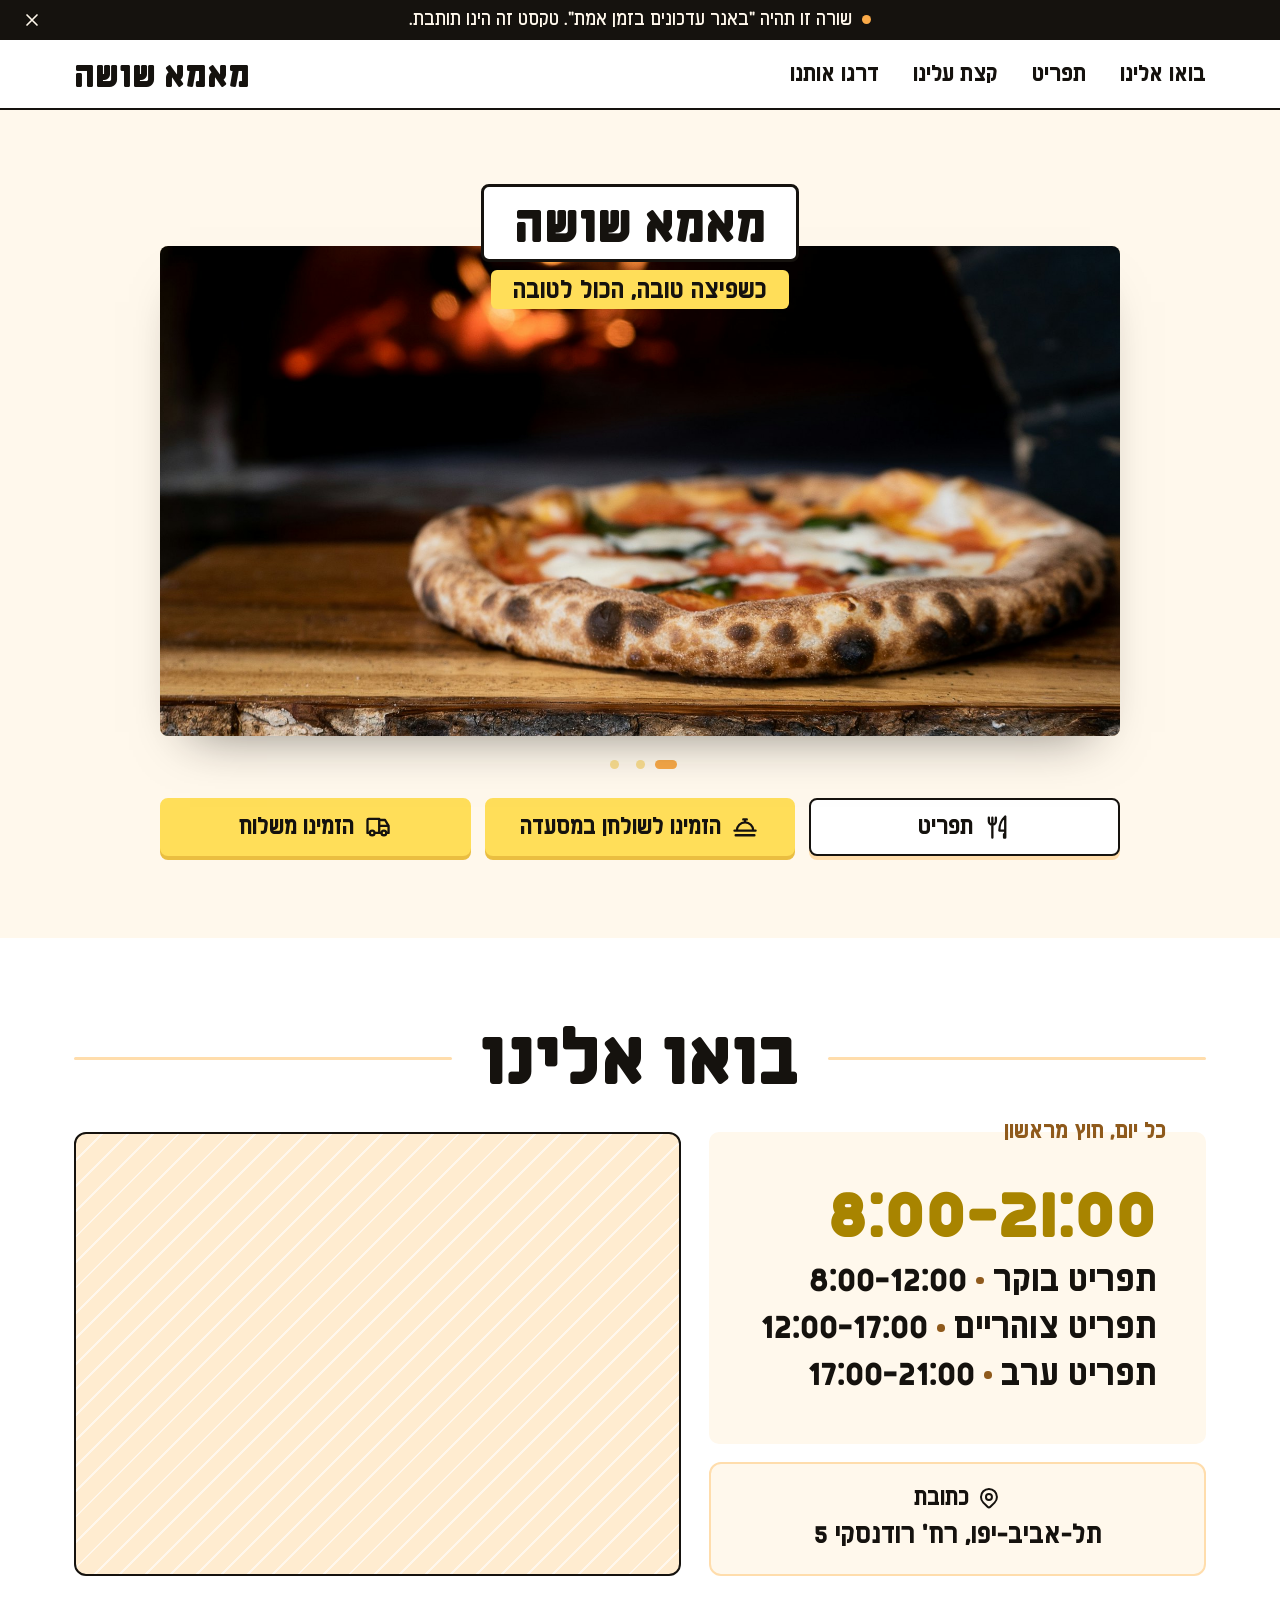
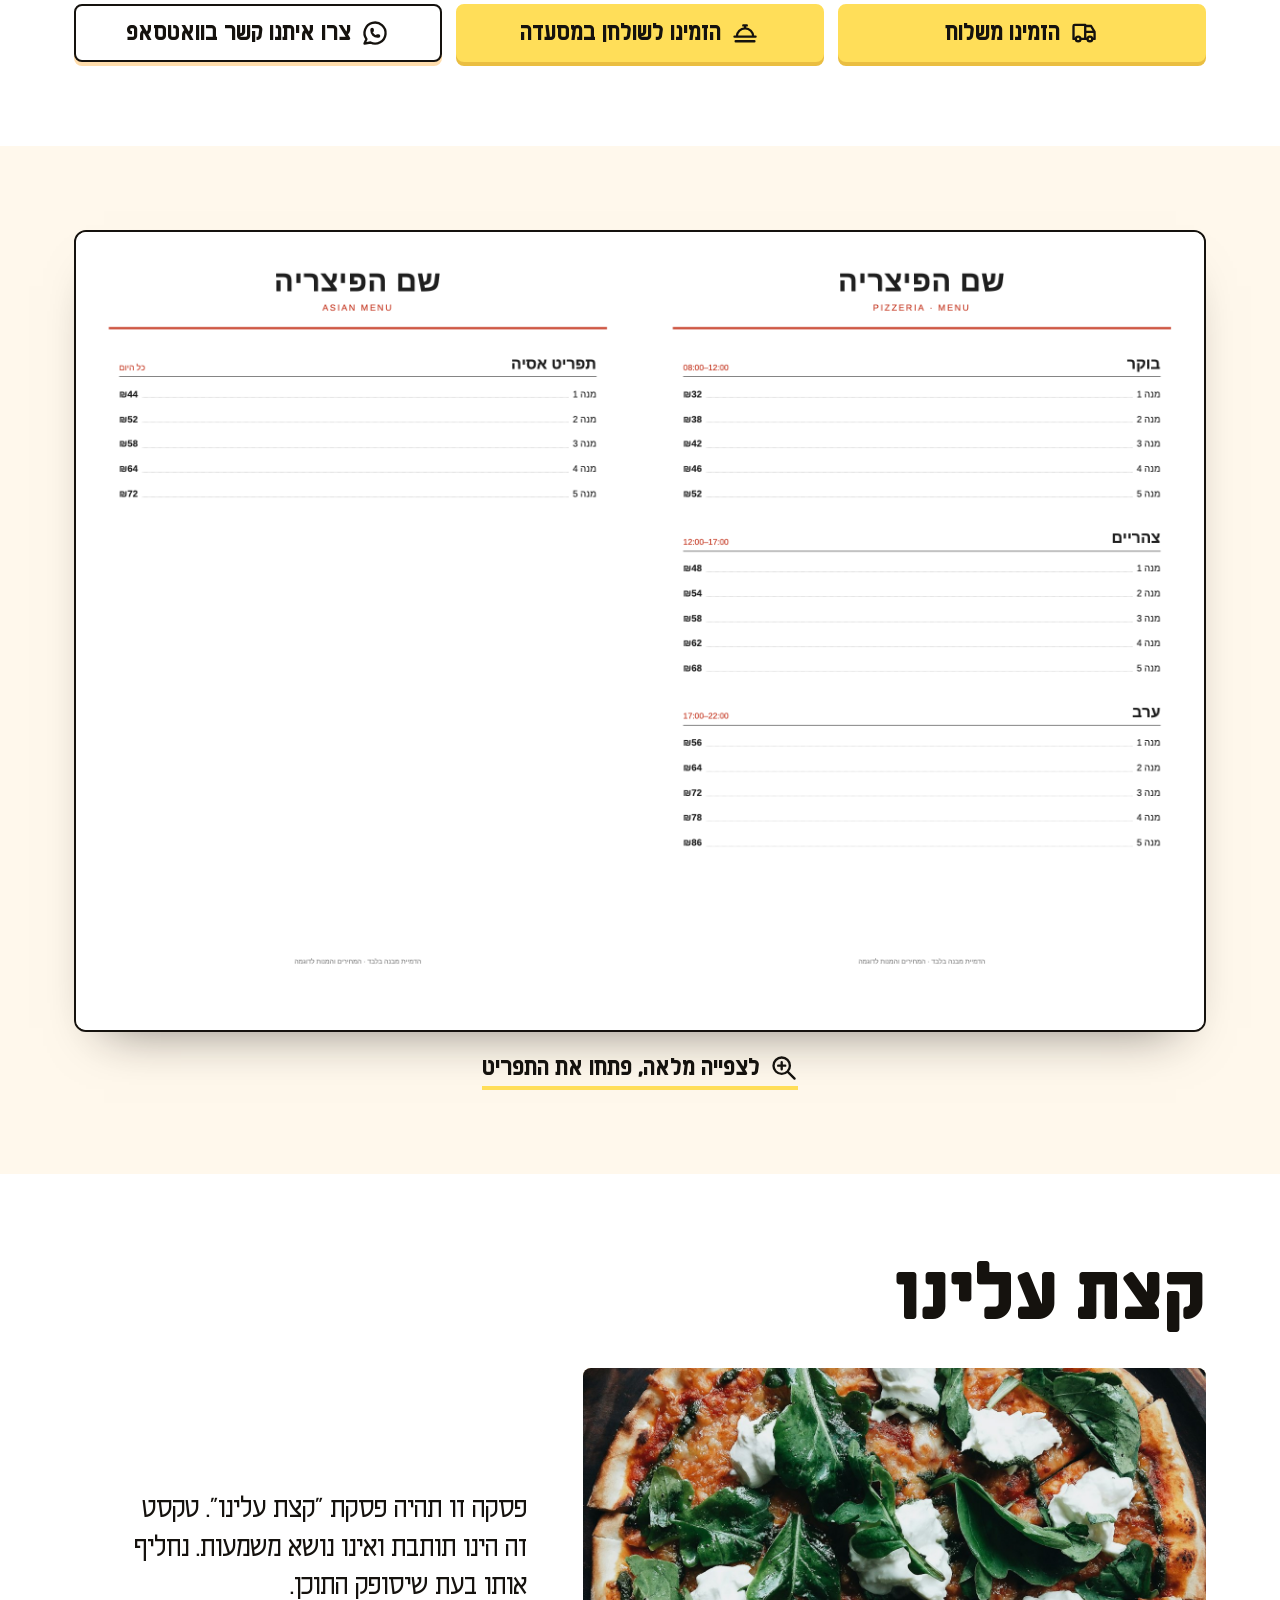
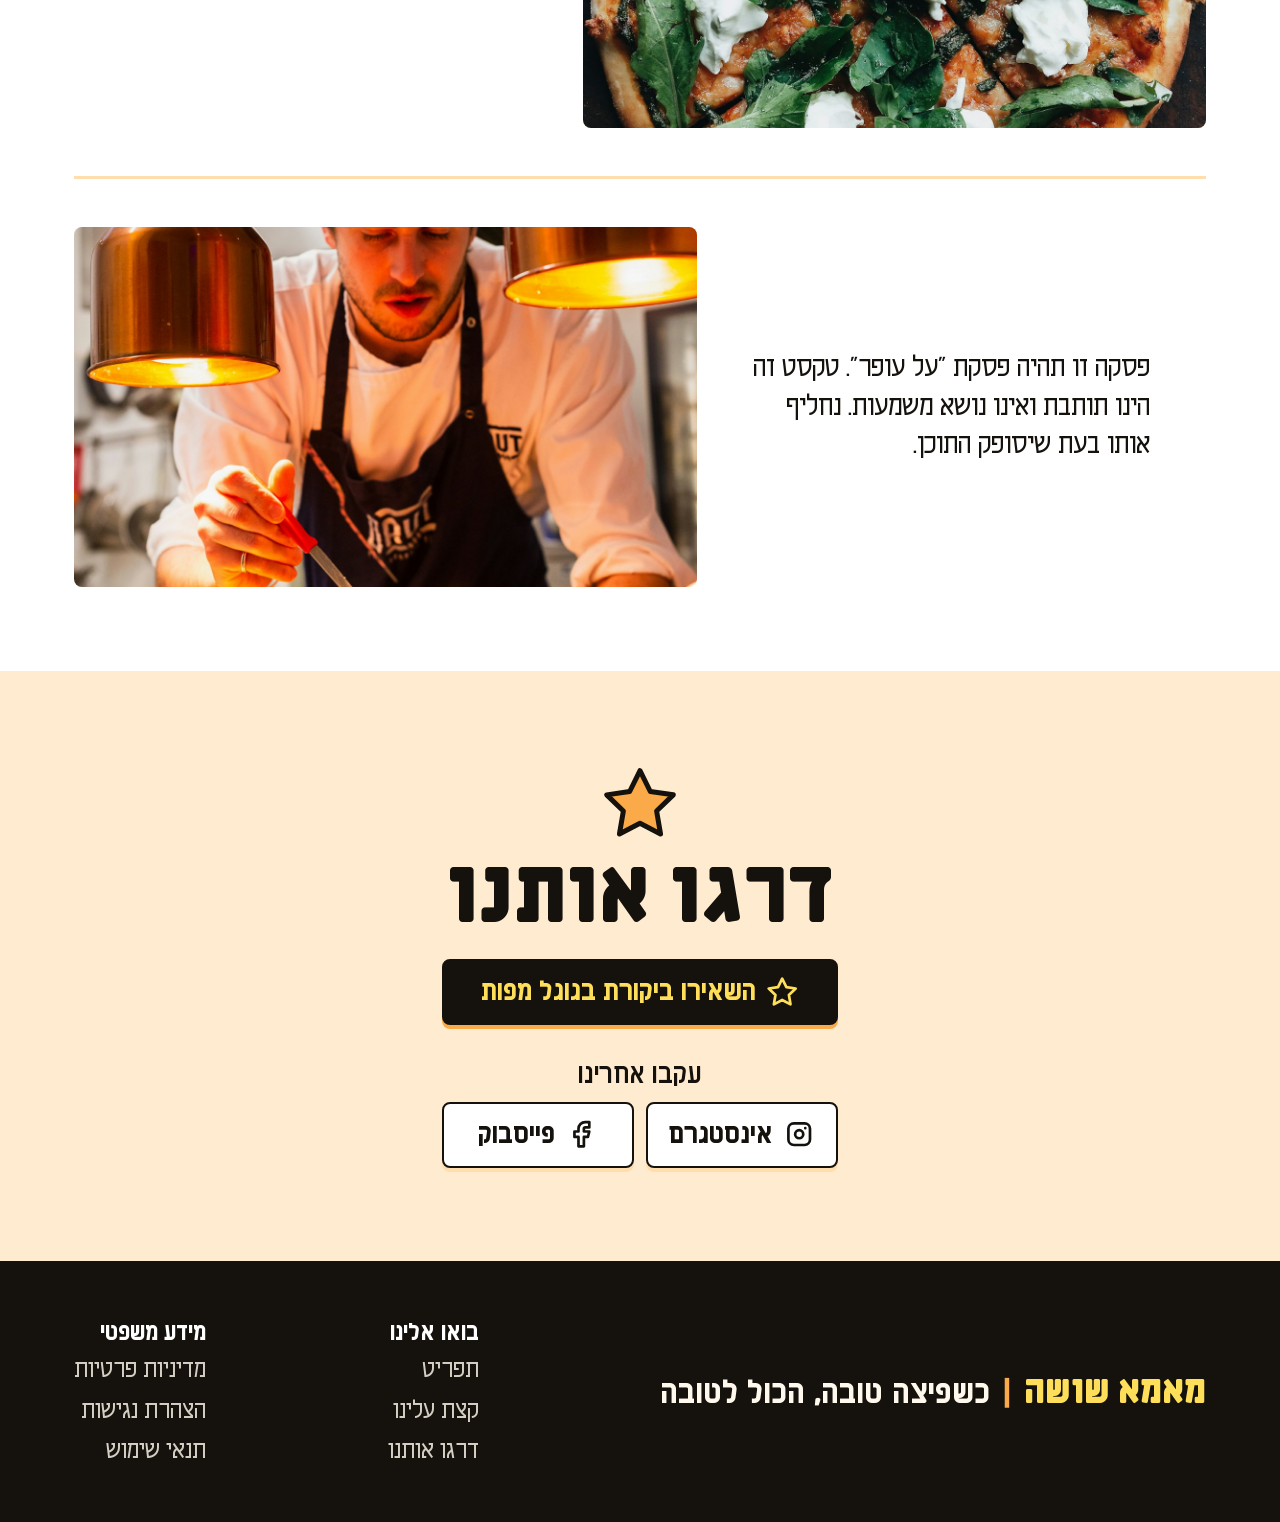
<file: мама шуша/index.html>
<!DOCTYPE html>
<html lang="he" dir="rtl" class="no-js">
<head>
  <meta charset="UTF-8">
  <meta name="viewport" content="width=device-width, initial-scale=1">
  <title>מאמא שושה | כשפיצה טובה, הכול לטובה</title>
  <meta name="description" content="מאמא שושה - כשפיצה טובה, הכול לטובה. תפריט, שעות פתיחה, כתובת, משלוחים והזמנת שולחן.">
  <meta name="theme-color" content="#FFDE59">
  <link rel="icon" type="image/svg+xml" href="favicon.svg">
  <link rel="preload" href="fonts/erez/FUP-Erez-ExtraBold.woff2" as="font" type="font/woff2" crossorigin>
  <link rel="preload" href="fonts/shikma/FUP-Shikma-Bold.woff2" as="font" type="font/woff2" crossorigin>
  <link rel="preload" href="fonts/caesarea/FUP-Caesarea-Regular.woff2" as="font" type="font/woff2" crossorigin>
  <link rel="stylesheet" href="css/styles.css">
  <script>document.documentElement.classList.remove('no-js');</script>
</head>
<body>
  <a class="skip-link" href="#main">דילוג לתוכן הראשי</a>

  <!-- Icon sprite (stroke icons, 24x24) -->
  <svg class="sprite" aria-hidden="true" focusable="false">
    <symbol id="i-menu" viewBox="0 0 24 24"><path d="M4 6h16M4 12h16M4 18h16"/></symbol>
    <symbol id="i-close" viewBox="0 0 24 24"><path d="M18 6 6 18M6 6l12 12"/></symbol>
    <symbol id="i-chevron" viewBox="0 0 24 24"><path d="m6 9 6 6 6-6"/></symbol>
    <symbol id="i-cutlery" viewBox="0 0 24 24"><path d="M19 3v12h-5c-.023-3.681.184-7.406 5-12zm0 12v6h-1v-3M8 4v17M5 4v3a3 3 0 1 0 6 0V4"/></symbol>
    <symbol id="i-truck" viewBox="0 0 24 24"><path d="M5 17a2 2 0 1 0 4 0 2 2 0 1 0-4 0M15 17a2 2 0 1 0 4 0 2 2 0 1 0-4 0M5 17H3V6a1 1 0 0 1 1-1h9v12m-4 0h6m4 0h2v-6h-8m0-5h5l3 5"/></symbol>
    <symbol id="i-star" viewBox="0 0 24 24"><path d="m12 17.75-6.172 3.245 1.179-6.873-5-4.867 6.9-1L12 2l3.086 6.253 6.9 1-5 4.867 1.179 6.873z"/></symbol>
    <symbol id="i-cloche" viewBox="0 0 24 24"><path d="M3 15h18M5 15a7 7 0 0 1 14 0M12 8V5.5M10.5 5.5h3M4 19h16"/></symbol>
    <symbol id="i-whatsapp" viewBox="0 0 24 24"><path d="m3 21 1.65-3.8a9 9 0 1 1 3.4 2.9L3 21M9 10a.5.5 0 0 0 1 0V9a.5.5 0 0 0-1 0v1a5 5 0 0 0 5 5h1a.5.5 0 0 0 0-1h-1a.5.5 0 0 0 0 1"/></symbol>
    <symbol id="i-instagram" viewBox="0 0 24 24"><path d="M4 8a4 4 0 0 1 4-4h8a4 4 0 0 1 4 4v8a4 4 0 0 1-4 4H8a4 4 0 0 1-4-4zM9 12a3 3 0 1 0 6 0 3 3 0 0 0-6 0M16.5 7.5v.01"/></symbol>
    <symbol id="i-facebook" viewBox="0 0 24 24"><path d="M7 10v4h3v7h4v-7h3l1-4h-4V8a1 1 0 0 1 1-1h3V3h-3a5 5 0 0 0-5 5v2z"/></symbol>
    <symbol id="i-pin" viewBox="0 0 24 24"><path d="M9 11a3 3 0 1 0 6 0 3 3 0 0 0-6 0M17.657 16.657 13.414 20.9a2 2 0 0 1-2.827 0l-4.244-4.243a8 8 0 1 1 11.314 0"/></symbol>
    <symbol id="i-clock" viewBox="0 0 24 24"><path d="M3 12a9 9 0 1 0 18 0 9 9 0 0 0-18 0M12 7v5l3 3"/></symbol>
    <symbol id="i-zoom" viewBox="0 0 24 24"><path d="M3 10a7 7 0 1 0 14 0 7 7 0 1 0-14 0M7 10h6M10 7v6M21 21l-6-6"/></symbol>
    <symbol id="i-zoom-out" viewBox="0 0 24 24"><path d="M3 10a7 7 0 1 0 14 0 7 7 0 1 0-14 0M7 10h6M21 21l-6-6"/></symbol>
  </svg>

  <!-- ===== Updates banner ===== -->
  <!-- PLACEHOLDER COPY: replace the banner text with the real update -->
  <div class="banner" id="update-banner" role="region" aria-label="עדכונים">
    <p class="banner-text"><span class="banner-pulse" aria-hidden="true"></span><span data-placeholder>שורה זו תהיה "באנר עדכונים בזמן אמת". טקסט זה הינו תותבת.</span></p>
    <button class="banner-close" type="button" aria-label="סגירת הבאנר" data-banner-close>
      <svg class="icon" aria-hidden="true"><use href="#i-close"/></svg>
    </button>
  </div>

  <!-- ===== Header ===== -->
  <header class="site-header" id="site-header">
    <div class="header-inner">
      <button class="burger" type="button" aria-expanded="false" aria-controls="main-nav" aria-label="פתיחת תפריט הניווט" data-burger>
        <svg class="icon icon-open" aria-hidden="true"><use href="#i-menu"/></svg>
        <svg class="icon icon-shut" aria-hidden="true"><use href="#i-close"/></svg>
      </button>
      <nav class="main-nav" id="main-nav" aria-label="ניווט ראשי">
        <a href="#visit">בואו אלינו</a>
        <a href="#menu">תפריט</a>
        <a href="#about">קצת עלינו</a>
        <a href="#rating">דרגו אותנו</a>
      </nav>
      <span class="header-logo wordmark">מאמא שושה</span>
    </div>
  </header>

  <main id="main">

    <!-- ===== 1 · Welcome ===== -->
    <section id="welcome" class="section hero" aria-labelledby="hero-title">
      <div class="wrap">
        <div class="hero-stage">
          <div class="hero-lockup">
            <h1 class="hero-logo wordmark" id="hero-title">מאמא שושה</h1>
            <p class="hero-slogan">כשפיצה טובה, הכול לטובה</p>
          </div>
          <!-- TEMPORARY STOCK PHOTOS: images/hero-1..3.jpg (1840x940) -->
          <div class="slider hero-slider" data-slider data-autoplay="5500" data-dots="#hero-dots" role="group" aria-roledescription="מצגת תמונות" aria-label="תמונות מהמסעדה">
            <img class="slide is-active" src="images/hero-1.jpg" width="1840" height="940" alt="פיצה נאפית בתנור אבן מול אש גלויה" fetchpriority="high">
            <img class="slide" src="images/hero-2.jpg" width="1840" height="940" alt="פיצה עגולה עם עלי בזיליקום על שולחן כהה" loading="lazy">
            <img class="slide" src="images/hero-3.jpg" width="1840" height="940" alt="משולש פיצה נשלף עם גבינה נמתחת" loading="lazy">
          </div>
        </div>
        <div class="dots" id="hero-dots"></div>
        <div class="hero-actions">
          <a class="btn btn--line" href="#menu">
            <svg class="icon" aria-hidden="true"><use href="#i-cutlery"/></svg><span>תפריט</span>
          </a>
          <a class="btn" href="#visit" data-link="booking">
            <svg class="icon" aria-hidden="true"><use href="#i-cloche"/></svg><span>הזמינו לשולחן במסעדה</span>
          </a>
          <a class="btn" href="#visit" data-link="delivery">
            <svg class="icon" aria-hidden="true"><use href="#i-truck"/></svg><span>הזמינו משלוח</span>
          </a>
        </div>
      </div>
    </section>

    <!-- ===== 2 · Visit ===== -->
    <section id="visit" class="section visit" aria-labelledby="visit-title">
      <div class="wrap">
        <h2 class="section-title section-title--center" id="visit-title"><span>בואו אלינו</span></h2>

        <div class="visit-grid">
          <div class="visit-info">
            <!-- UNCONFIRMED: hours and address come from the concept's "approximate" demo slide -->
            <div class="hours">
              <h3 class="visually-hidden">שעות פתיחה</h3>
              <p class="hours-days">כל יום, חוץ מראשון</p>
              <p class="hours-big"><span dir="ltr">8:00-21:00</span></p>
              <ul class="hours-list">
                <li><span>תפריט בוקר</span><span class="sep" aria-hidden="true"></span><span dir="ltr">8:00-12:00</span></li>
                <li><span>תפריט צוהריים</span><span class="sep" aria-hidden="true"></span><span dir="ltr">12:00-17:00</span></li>
                <li><span>תפריט ערב</span><span class="sep" aria-hidden="true"></span><span dir="ltr">17:00-21:00</span></li>
              </ul>
            </div>
            <div class="address">
              <h3 class="info-heading"><svg class="icon" aria-hidden="true"><use href="#i-pin"/></svg>כתובת</h3>
              <address>תל-אביב-יפו, רח' רודנסקי 5</address>
            </div>
          </div>
          <div class="map">
            <iframe title="מפת הגעה למאמא שושה" loading="lazy" referrerpolicy="no-referrer-when-downgrade"
              src="https://www.google.com/maps?q=%D7%A8%D7%95%D7%93%D7%A0%D7%A1%D7%A7%D7%99%205%2C%20%D7%AA%D7%9C%20%D7%90%D7%91%D7%99%D7%91-%D7%99%D7%A4%D7%95&hl=he&z=16&output=embed"></iframe>
          </div>
        </div>

        <div class="visit-actions">
          <a class="btn" href="#visit" data-link="delivery">
            <svg class="icon" aria-hidden="true"><use href="#i-truck"/></svg><span>הזמינו משלוח</span>
          </a>
          <a class="btn" href="#visit" data-link="booking">
            <svg class="icon" aria-hidden="true"><use href="#i-cloche"/></svg><span>הזמינו לשולחן במסעדה</span>
          </a>
          <a class="btn btn--line" href="#visit" data-link="whatsapp">
            <svg class="icon" aria-hidden="true"><use href="#i-whatsapp"/></svg><span>צרו איתנו קשר בוואטסאפ</span>
          </a>
        </div>
      </div>
    </section>

    <!-- ===== 3 · Menu ===== -->
    <section id="menu" class="section menu" aria-labelledby="menu-title">
      <div class="wrap">
        <h2 class="visually-hidden" id="menu-title">תפריט</h2>
        <!-- TEMPORARY MENU IMAGE: images/menu.png (2380x1684) = pizzeria_menu_v2.pdf, page 1 on the right.
             When it is replaced, update the text version in #menu-viewer as well. -->
        <button class="menu-open" type="button" data-viewer-open>
          <img class="menu-image" src="images/menu.png" width="2380" height="1684" alt="" loading="lazy">
          <span class="menu-hint"><svg class="icon" aria-hidden="true"><use href="#i-zoom"/></svg><span>לצפייה מלאה, פתחו את התפריט</span></span>
        </button>
      </div>
    </section>

    <!-- ===== 4 · About ===== -->
    <section id="about" class="section about" aria-labelledby="about-title">
      <div class="wrap">
        <h2 class="section-title" id="about-title"><span>קצת עלינו</span></h2>

        <div class="story">
          <div class="story-media">
            <!-- TEMPORARY STOCK PHOTOS: images/dish-1..3.jpg (1300x860) -->
            <div class="slider" data-slider data-autoplay="4800" role="group" aria-roledescription="מצגת תמונות" aria-label="תמונות של מנות">
              <img class="slide is-active" src="images/dish-1.jpg" width="1300" height="860" alt="פיצה לבנה עם עלים ירוקים וגבינה" loading="lazy">
              <img class="slide" src="images/dish-2.jpg" width="1300" height="860" alt="פיצה פרוסה עם עגבניות שרי ובזיליקום" loading="lazy">
              <img class="slide" src="images/dish-3.jpg" width="1300" height="860" alt="פיצה פרוסה על קרש עץ" loading="lazy">
            </div>
          </div>
          <div class="story-copy">
            <!-- PLACEHOLDER COPY: text about the restaurant -->
            <p data-placeholder>פסקה זו תהיה פסקת "קצת עלינו". טקסט זה הינו תותבת ואינו נושא משמעות. נחליף אותו בעת שיסופק התוכן.</p>
          </div>
        </div>

        <div class="story story--flip">
          <figure class="story-media">
            <!-- TEMPORARY STOCK PHOTO (not Ofer): images/ofer.jpg (1300x860) -->
            <img class="story-photo" src="images/ofer.jpg" width="1300" height="860" alt="שף בפעולה במטבח המסעדה" loading="lazy">
          </figure>
          <div class="story-copy">
            <!-- PLACEHOLDER COPY: text about Ofer -->
            <p data-placeholder>פסקה זו תהיה פסקת "על עופר". טקסט זה הינו תותבת ואינו נושא משמעות. נחליף אותו בעת שיסופק התוכן.</p>
          </div>
        </div>
      </div>
    </section>

    <!-- ===== 5 · Rate us ===== -->
    <section id="rating" class="section rating" aria-labelledby="rating-title">
      <div class="wrap">
        <!-- Shown on phones only (mobile wireframe). TEMPORARY STOCK PHOTOS: images/rate-1..3.jpg (1000x700) -->
        <div class="rating-media">
          <div class="slider" data-slider data-autoplay="5200" data-dots="#rate-dots" role="group" aria-roledescription="מצגת תמונות" aria-label="תמונות מהמסעדה">
            <img class="slide is-active" src="images/rate-1.jpg" width="1000" height="700" alt="משולשי פיצה בקופסת קרטון" loading="lazy">
            <img class="slide" src="images/rate-2.jpg" width="1000" height="700" alt="משולש פיצה מורם מהמגש" loading="lazy">
            <img class="slide" src="images/rate-3.jpg" width="1000" height="700" alt="ידיים חולקות פיצה סביב שולחן" loading="lazy">
          </div>
          <div class="dots" id="rate-dots"></div>
        </div>

        <div class="rating-body">
          <svg class="rating-star" viewBox="0 0 24 24" aria-hidden="true"><use href="#i-star"/></svg>
          <h2 class="rating-title" id="rating-title">דרגו אותנו</h2>
          <a class="btn btn--ink review-button" href="#rating" data-link="review">
            <svg class="icon" aria-hidden="true"><use href="#i-star"/></svg><span>השאירו ביקורת בגוגל מפות</span>
          </a>
          <p class="follow">עקבו אחרינו</p>
          <div class="social-actions">
            <a class="btn btn--line" href="#rating" data-link="instagram">
              <svg class="icon" aria-hidden="true"><use href="#i-instagram"/></svg><span>אינסטגרם</span>
            </a>
            <a class="btn btn--line" href="#rating" data-link="facebook">
              <svg class="icon" aria-hidden="true"><use href="#i-facebook"/></svg><span>פייסבוק</span>
            </a>
          </div>
        </div>
      </div>
    </section>
  </main>

  <!-- ===== 6 · Footer ===== -->
  <footer class="site-footer">
    <div class="wrap footer-grid">
      <p class="footer-title"><span class="wordmark">מאמא שושה</span> <span class="footer-bar" aria-hidden="true">|</span> <span class="footer-slogan">כשפיצה טובה, הכול לטובה</span></p>
      <nav class="footer-list" aria-label="ניווט תחתון">
        <a class="footer-lead" href="#visit">בואו אלינו</a>
        <a href="#menu">תפריט</a>
        <a href="#about">קצת עלינו</a>
        <a href="#rating">דרגו אותנו</a>
      </nav>
      <nav class="footer-list" aria-label="מידע משפטי">
        <strong class="footer-lead">מידע משפטי</strong>
        <a href="privacy.html">מדיניות פרטיות</a>
        <a href="accessibility.html">הצהרת נגישות</a>
        <a href="terms.html">תנאי שימוש</a>
      </nav>
    </div>
  </footer>

  <!-- ===== Menu viewer (opened from the menu block) ===== -->
  <dialog class="viewer" id="menu-viewer" aria-labelledby="menu-viewer-title">
    <div class="viewer-bar">
      <h2 class="viewer-title" id="menu-viewer-title">תפריט</h2>
      <!-- pinch (touch), Ctrl/trackpad pinch + wheel or a click (mouse); these two buttons are the keyboard way -->
      <button class="btn btn--line viewer-icon" type="button" aria-label="הגדלה" data-viewer-zoom="in">
        <svg class="icon" aria-hidden="true"><use href="#i-zoom"/></svg>
      </button>
      <button class="btn btn--line viewer-icon" type="button" aria-label="הקטנה" data-viewer-zoom="out">
        <svg class="icon" aria-hidden="true"><use href="#i-zoom-out"/></svg>
      </button>
      <button class="btn btn--line viewer-icon viewer-close" type="button" aria-label="סגירת התפריט" data-viewer-close>
        <svg class="icon" aria-hidden="true"><use href="#i-close"/></svg>
      </button>
    </div>
    <div class="viewer-stage" role="region" aria-label="תצוגת התפריט" tabindex="0" data-viewer-stage>
      <!-- the two pages of images/menu.png, shown as separate sheets (page 1 = right half, page 2 = left half) -->
      <div class="viewer-pages" data-viewer-pages>
        <img class="viewer-img viewer-img--1" src="images/menu.png" width="1190" height="1684" alt="תפריט המסעדה, עמוד 1: בוקר, צהריים וערב. כל המנות והמחירים מופיעים גם בגרסת הטקסט שמתחת לתמונות." loading="lazy">
        <img class="viewer-img viewer-img--2" src="images/menu.png" width="1190" height="1684" alt="תפריט המסעדה, עמוד 2: תפריט אסיה. כל המנות והמחירים מופיעים גם בגרסת הטקסט שמתחת לתמונות." loading="lazy">
      </div>
      <!-- PLACEHOLDER COPY: text version of images/menu.png, keep it identical to the image -->
      <details class="viewer-text">
        <summary class="btn btn--line"><span>התפריט בגרסת טקסט</span><svg class="icon viewer-text-chevron" aria-hidden="true"><use href="#i-chevron"/></svg></summary>
        <div class="viewer-text-body" data-placeholder>
          <h3 class="viewer-text-heading"><span>בוקר</span> <span class="sep" aria-hidden="true"></span> <span class="hours-range" dir="ltr">08:00–12:00</span></h3>
          <ul class="dishes">
            <li class="dish-top"><span class="dish-name">מנה 1</span> <span class="dish-rule" aria-hidden="true"></span> <span class="dish-price" dir="ltr">₪32</span></li>
            <li class="dish-top"><span class="dish-name">מנה 2</span> <span class="dish-rule" aria-hidden="true"></span> <span class="dish-price" dir="ltr">₪38</span></li>
            <li class="dish-top"><span class="dish-name">מנה 3</span> <span class="dish-rule" aria-hidden="true"></span> <span class="dish-price" dir="ltr">₪42</span></li>
            <li class="dish-top"><span class="dish-name">מנה 4</span> <span class="dish-rule" aria-hidden="true"></span> <span class="dish-price" dir="ltr">₪46</span></li>
            <li class="dish-top"><span class="dish-name">מנה 5</span> <span class="dish-rule" aria-hidden="true"></span> <span class="dish-price" dir="ltr">₪52</span></li>
          </ul>
          <h3 class="viewer-text-heading"><span>צהריים</span> <span class="sep" aria-hidden="true"></span> <span class="hours-range" dir="ltr">12:00–17:00</span></h3>
          <ul class="dishes">
            <li class="dish-top"><span class="dish-name">מנה 1</span> <span class="dish-rule" aria-hidden="true"></span> <span class="dish-price" dir="ltr">₪48</span></li>
            <li class="dish-top"><span class="dish-name">מנה 2</span> <span class="dish-rule" aria-hidden="true"></span> <span class="dish-price" dir="ltr">₪54</span></li>
            <li class="dish-top"><span class="dish-name">מנה 3</span> <span class="dish-rule" aria-hidden="true"></span> <span class="dish-price" dir="ltr">₪58</span></li>
            <li class="dish-top"><span class="dish-name">מנה 4</span> <span class="dish-rule" aria-hidden="true"></span> <span class="dish-price" dir="ltr">₪62</span></li>
            <li class="dish-top"><span class="dish-name">מנה 5</span> <span class="dish-rule" aria-hidden="true"></span> <span class="dish-price" dir="ltr">₪68</span></li>
          </ul>
          <h3 class="viewer-text-heading"><span>ערב</span> <span class="sep" aria-hidden="true"></span> <span class="hours-range" dir="ltr">17:00–22:00</span></h3>
          <ul class="dishes">
            <li class="dish-top"><span class="dish-name">מנה 1</span> <span class="dish-rule" aria-hidden="true"></span> <span class="dish-price" dir="ltr">₪56</span></li>
            <li class="dish-top"><span class="dish-name">מנה 2</span> <span class="dish-rule" aria-hidden="true"></span> <span class="dish-price" dir="ltr">₪64</span></li>
            <li class="dish-top"><span class="dish-name">מנה 3</span> <span class="dish-rule" aria-hidden="true"></span> <span class="dish-price" dir="ltr">₪72</span></li>
            <li class="dish-top"><span class="dish-name">מנה 4</span> <span class="dish-rule" aria-hidden="true"></span> <span class="dish-price" dir="ltr">₪78</span></li>
            <li class="dish-top"><span class="dish-name">מנה 5</span> <span class="dish-rule" aria-hidden="true"></span> <span class="dish-price" dir="ltr">₪86</span></li>
          </ul>
          <h3 class="viewer-text-heading"><span>תפריט אסיה</span> <span class="sep" aria-hidden="true"></span> <span class="hours-range">כל היום</span></h3>
          <ul class="dishes">
            <li class="dish-top"><span class="dish-name">מנה 1</span> <span class="dish-rule" aria-hidden="true"></span> <span class="dish-price" dir="ltr">₪44</span></li>
            <li class="dish-top"><span class="dish-name">מנה 2</span> <span class="dish-rule" aria-hidden="true"></span> <span class="dish-price" dir="ltr">₪52</span></li>
            <li class="dish-top"><span class="dish-name">מנה 3</span> <span class="dish-rule" aria-hidden="true"></span> <span class="dish-price" dir="ltr">₪58</span></li>
            <li class="dish-top"><span class="dish-name">מנה 4</span> <span class="dish-rule" aria-hidden="true"></span> <span class="dish-price" dir="ltr">₪64</span></li>
            <li class="dish-top"><span class="dish-name">מנה 5</span> <span class="dish-rule" aria-hidden="true"></span> <span class="dish-price" dir="ltr">₪72</span></li>
          </ul>
          <p class="viewer-text-note">הדמיית מבנה בלבד · המחירים והמנות לדוגמה</p>
        </div>
      </details>
    </div>
  </dialog>

  <div class="toast" id="toast" role="status" aria-live="polite"></div>

  <script src="js/config.js"></script>
  <script src="js/main.js"></script>
</body>
</html>
</file>
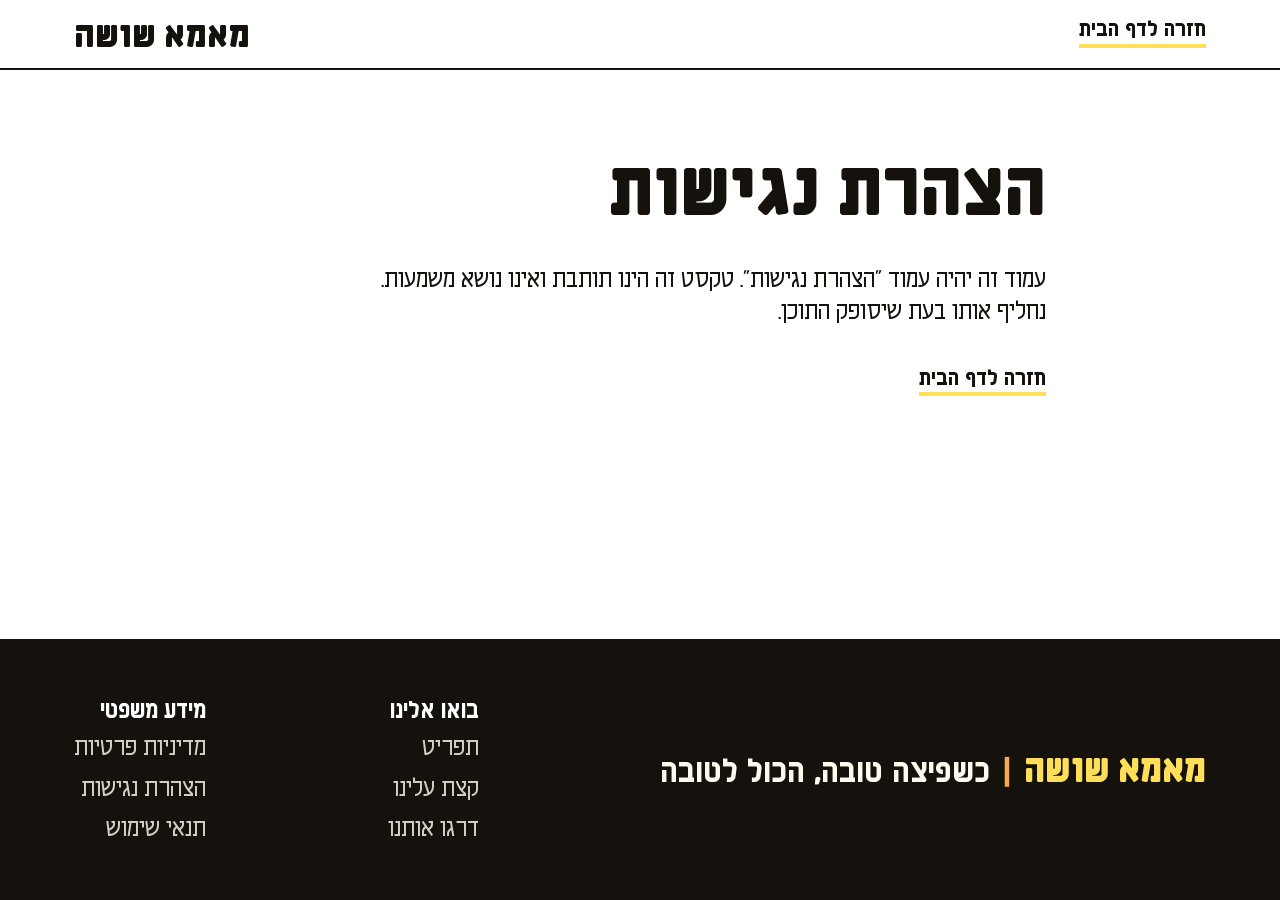
<file: мама шуша/accessibility.html>
<!DOCTYPE html>
<html lang="he" dir="rtl">
<head>
  <meta charset="UTF-8">
  <meta name="viewport" content="width=device-width, initial-scale=1">
  <title>הצהרת נגישות | מאמא שושה</title>
  <meta name="robots" content="noindex">
  <meta name="theme-color" content="#FFDE59">
  <link rel="icon" type="image/svg+xml" href="favicon.svg">
  <link rel="stylesheet" href="css/styles.css">
</head>
<body>
  <a class="skip-link" href="#main">דילוג לתוכן הראשי</a>

  <header class="site-header">
    <div class="header-inner">
      <a class="back-link" href="index.html">חזרה לדף הבית</a>
      <a class="header-logo wordmark" href="index.html" aria-label="מאמא שושה - לדף הבית">מאמא שושה</a>
    </div>
  </header>

  <main id="main" class="section legal">
    <div class="wrap">
      <h1 class="section-title"><span>הצהרת נגישות</span></h1>
      <!-- PLACEHOLDER COPY: replace with the approved legal text -->
      <div class="legal-body">
        <p data-placeholder>עמוד זה יהיה עמוד "הצהרת נגישות". טקסט זה הינו תותבת ואינו נושא משמעות. נחליף אותו בעת שיסופק התוכן.</p>
      </div>
      <a class="back-link" href="index.html">חזרה לדף הבית</a>
    </div>
  </main>

  <footer class="site-footer">
    <div class="wrap footer-grid">
      <p class="footer-title"><span class="wordmark">מאמא שושה</span> <span class="footer-bar" aria-hidden="true">|</span> <span class="footer-slogan">כשפיצה טובה, הכול לטובה</span></p>
      <nav class="footer-list" aria-label="ניווט תחתון">
        <a class="footer-lead" href="index.html#visit">בואו אלינו</a>
        <a href="index.html#menu">תפריט</a>
        <a href="index.html#about">קצת עלינו</a>
        <a href="index.html#rating">דרגו אותנו</a>
      </nav>
      <nav class="footer-list" aria-label="מידע משפטי">
        <strong class="footer-lead">מידע משפטי</strong>
        <a href="privacy.html">מדיניות פרטיות</a>
        <a href="accessibility.html">הצהרת נגישות</a>
        <a href="terms.html">תנאי שימוש</a>
      </nav>
    </div>
  </footer>
</body>
</html>
</file>
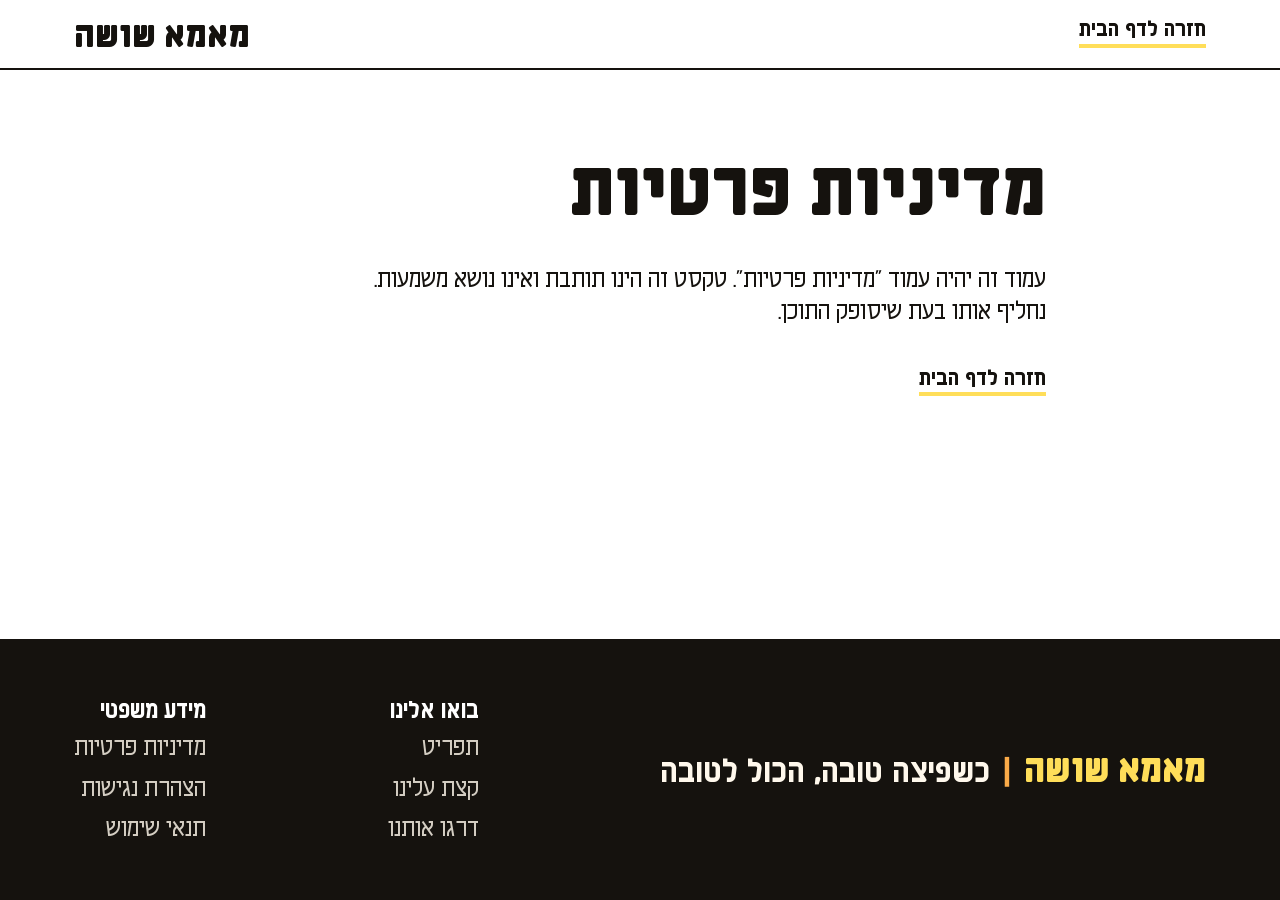
<file: мама шуша/privacy.html>
<!DOCTYPE html>
<html lang="he" dir="rtl">
<head>
  <meta charset="UTF-8">
  <meta name="viewport" content="width=device-width, initial-scale=1">
  <title>מדיניות פרטיות | מאמא שושה</title>
  <meta name="robots" content="noindex">
  <meta name="theme-color" content="#FFDE59">
  <link rel="icon" type="image/svg+xml" href="favicon.svg">
  <link rel="stylesheet" href="css/styles.css">
</head>
<body>
  <a class="skip-link" href="#main">דילוג לתוכן הראשי</a>

  <header class="site-header">
    <div class="header-inner">
      <a class="back-link" href="index.html">חזרה לדף הבית</a>
      <a class="header-logo wordmark" href="index.html" aria-label="מאמא שושה - לדף הבית">מאמא שושה</a>
    </div>
  </header>

  <main id="main" class="section legal">
    <div class="wrap">
      <h1 class="section-title"><span>מדיניות פרטיות</span></h1>
      <!-- PLACEHOLDER COPY: replace with the approved legal text -->
      <div class="legal-body">
        <p data-placeholder>עמוד זה יהיה עמוד "מדיניות פרטיות". טקסט זה הינו תותבת ואינו נושא משמעות. נחליף אותו בעת שיסופק התוכן.</p>
      </div>
      <a class="back-link" href="index.html">חזרה לדף הבית</a>
    </div>
  </main>

  <footer class="site-footer">
    <div class="wrap footer-grid">
      <p class="footer-title"><span class="wordmark">מאמא שושה</span> <span class="footer-bar" aria-hidden="true">|</span> <span class="footer-slogan">כשפיצה טובה, הכול לטובה</span></p>
      <nav class="footer-list" aria-label="ניווט תחתון">
        <a class="footer-lead" href="index.html#visit">בואו אלינו</a>
        <a href="index.html#menu">תפריט</a>
        <a href="index.html#about">קצת עלינו</a>
        <a href="index.html#rating">דרגו אותנו</a>
      </nav>
      <nav class="footer-list" aria-label="מידע משפטי">
        <strong class="footer-lead">מידע משפטי</strong>
        <a href="privacy.html">מדיניות פרטיות</a>
        <a href="accessibility.html">הצהרת נגישות</a>
        <a href="terms.html">תנאי שימוש</a>
      </nav>
    </div>
  </footer>
</body>
</html>
</file>
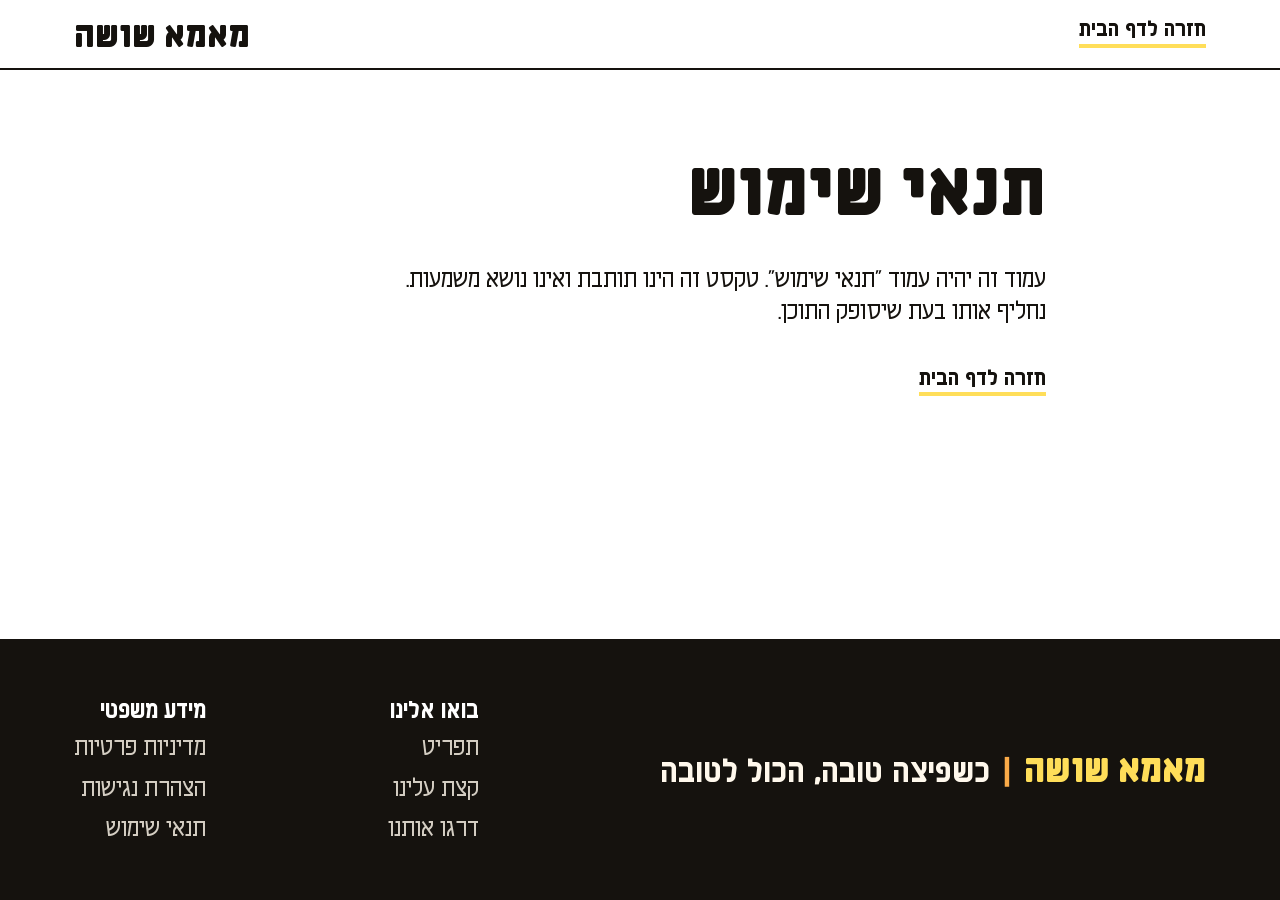
<file: мама шуша/terms.html>
<!DOCTYPE html>
<html lang="he" dir="rtl">
<head>
  <meta charset="UTF-8">
  <meta name="viewport" content="width=device-width, initial-scale=1">
  <title>תנאי שימוש | מאמא שושה</title>
  <meta name="robots" content="noindex">
  <meta name="theme-color" content="#FFDE59">
  <link rel="icon" type="image/svg+xml" href="favicon.svg">
  <link rel="stylesheet" href="css/styles.css">
</head>
<body>
  <a class="skip-link" href="#main">דילוג לתוכן הראשי</a>

  <header class="site-header">
    <div class="header-inner">
      <a class="back-link" href="index.html">חזרה לדף הבית</a>
      <a class="header-logo wordmark" href="index.html" aria-label="מאמא שושה - לדף הבית">מאמא שושה</a>
    </div>
  </header>

  <main id="main" class="section legal">
    <div class="wrap">
      <h1 class="section-title"><span>תנאי שימוש</span></h1>
      <!-- PLACEHOLDER COPY: replace with the approved legal text -->
      <div class="legal-body">
        <p data-placeholder>עמוד זה יהיה עמוד "תנאי שימוש". טקסט זה הינו תותבת ואינו נושא משמעות. נחליף אותו בעת שיסופק התוכן.</p>
      </div>
      <a class="back-link" href="index.html">חזרה לדף הבית</a>
    </div>
  </main>

  <footer class="site-footer">
    <div class="wrap footer-grid">
      <p class="footer-title"><span class="wordmark">מאמא שושה</span> <span class="footer-bar" aria-hidden="true">|</span> <span class="footer-slogan">כשפיצה טובה, הכול לטובה</span></p>
      <nav class="footer-list" aria-label="ניווט תחתון">
        <a class="footer-lead" href="index.html#visit">בואו אלינו</a>
        <a href="index.html#menu">תפריט</a>
        <a href="index.html#about">קצת עלינו</a>
        <a href="index.html#rating">דרגו אותנו</a>
      </nav>
      <nav class="footer-list" aria-label="מידע משפטי">
        <strong class="footer-lead">מידע משפטי</strong>
        <a href="privacy.html">מדיניות פרטיות</a>
        <a href="accessibility.html">הצהרת נגישות</a>
        <a href="terms.html">תנאי שימוש</a>
      </nav>
    </div>
  </footer>
</body>
</html>
</file>
<file: мама шуша/css/styles.css>
/* ==========================================================================
   Mama Shosha - landing page
   Fonts: Erez (block titles) · Shikma (buttons, sub-headings) · Caesarea (body)
   Palette: ~60% white/cream · ~30% yellow/gold · ~10% orange
   Layout: desktop (>=1024) · tablet (768-1023) · mobile (<768)
   ========================================================================== */

/* ---------- Fonts (local, Hebrew + digits + basic punctuation only) ---------- */
@font-face { font-family: "Erez"; src: url("../fonts/erez/FUP-Erez-Bold.woff2") format("woff2"); font-weight: 700; font-display: swap; }
@font-face { font-family: "Erez"; src: url("../fonts/erez/FUP-Erez-ExtraBold.woff2") format("woff2"); font-weight: 800; font-display: swap; }
@font-face { font-family: "Shikma"; src: url("../fonts/shikma/FUP-Shikma-Regular.woff2") format("woff2"); font-weight: 400; font-display: swap; }
@font-face { font-family: "Shikma"; src: url("../fonts/shikma/FUP-Shikma-Medium.woff2") format("woff2"); font-weight: 500; font-display: swap; }
@font-face { font-family: "Shikma"; src: url("../fonts/shikma/FUP-Shikma-SemiBold.woff2") format("woff2"); font-weight: 600; font-display: swap; }
@font-face { font-family: "Shikma"; src: url("../fonts/shikma/FUP-Shikma-Bold.woff2") format("woff2"); font-weight: 700; font-display: swap; }
@font-face { font-family: "Caesarea"; src: url("../fonts/caesarea/FUP-Caesarea-Light.woff2") format("woff2"); font-weight: 300; font-display: swap; }
@font-face { font-family: "Caesarea"; src: url("../fonts/caesarea/FUP-Caesarea-Regular.woff2") format("woff2"); font-weight: 400; font-display: swap; }
@font-face { font-family: "Caesarea"; src: url("../fonts/caesarea/FUP-Caesarea-Medium.woff2") format("woff2"); font-weight: 500; font-display: swap; }
@font-face { font-family: "Caesarea"; src: url("../fonts/caesarea/FUP-Caesarea-Bold.woff2") format("woff2"); font-weight: 700; font-display: swap; }
/* The remaining weights (Erez Light-SemiBold, Shikma Light/ExtraBold, Caesarea SemiBold/ExtraBold)
   are in /fonts as well and can be declared the same way when needed. */

/* ---------- Tokens ---------- */
:root {
  --white: #ffffff;
  --cream: #fff8ec;
  --beige: #ffddac;
  --beige-soft: #ffecd0;
  --yellow: #ffde59;
  --gold: #eabe41;
  --orange: #faaa48;
  --bronze: #8f5a1c;      /* the concept's dark orange, deepened for readable small text */
  --ink: #15120e;
  --ink-soft: #4a4338;

  --font-title: "Erez", "Arial Hebrew", Arial, sans-serif;
  --font-sub: "Shikma", "Arial Hebrew", Arial, sans-serif;
  --font-body: "Caesarea", "Arial Hebrew", Arial, sans-serif;

  --wrap: 1180px;
  --gutter: 24px;
  --radius: 8px;
  --section-y: 84px;
  --header-h: 68px;
}

/* ---------- Base ---------- */
*, *::before, *::after { box-sizing: border-box; }
html { scroll-behavior: smooth; -webkit-text-size-adjust: 100%; }
body {
  margin: 0;
  background: var(--cream);
  color: var(--ink);
  font: 400 1.3125rem/1.55 var(--font-body);
  -webkit-font-smoothing: antialiased;
  overflow-x: hidden;
  min-height: 100vh; display: flex; flex-direction: column;
}
main { flex: 1; }
img, svg, iframe { display: block; max-width: 100%; }
h1, h2, h3, h4, p, ul, figure, address { margin: 0; padding: 0; }
ul { list-style: none; }
address { font-style: normal; }
a { color: inherit; text-decoration: none; }
button { font: inherit; color: inherit; cursor: pointer; }
[id] { scroll-margin-top: calc(var(--header-h) + 18px); }
:focus-visible { outline: 3px solid var(--ink); outline-offset: 3px; border-radius: 4px; }
.site-footer :focus-visible, .banner :focus-visible { outline-color: var(--yellow); }

.sprite { position: absolute; width: 0; height: 0; overflow: hidden; }
.icon {
  width: 1.35em; height: 1.35em; flex: none;
  fill: none; stroke: currentColor; stroke-width: 2; stroke-linecap: round; stroke-linejoin: round;
}
.wrap { width: 100%; max-width: var(--wrap); margin-inline: auto; padding-inline: var(--gutter); }
.wordmark { font-family: var(--font-title); font-weight: 800; letter-spacing: 0; line-height: 1; }
.sep { display: inline-block; width: 7px; height: 7px; border-radius: 50%; background: var(--orange); flex: none; }
.visually-hidden {
  position: absolute; width: 1px; height: 1px; margin: -1px; padding: 0; border: 0;
  overflow: hidden; clip: rect(0 0 0 0); white-space: nowrap;
}

.skip-link {
  position: absolute; inset-inline-start: 12px; top: -80px; z-index: 100;
  padding: 10px 18px; border-radius: var(--radius);
  background: var(--ink); color: var(--yellow); font: 700 1.1rem var(--font-sub);
}
.skip-link:focus { top: 12px; }

/* ---------- Buttons ---------- */
.btn {
  min-height: 58px; padding: 10px 22px;
  display: inline-flex; align-items: center; justify-content: center; gap: 10px;
  border: 2px solid var(--yellow); border-radius: var(--radius);
  background: var(--yellow); color: var(--ink);
  box-shadow: 0 4px 0 var(--gold);
  font: 700 1.3rem/1.15 var(--font-sub); text-align: center;
  transition: background-color .2s, color .2s, border-color .2s, box-shadow .2s, transform .2s;
}
.btn--line { background: var(--white); border-color: var(--ink); box-shadow: 0 4px 0 var(--beige); }
.btn--ink { background: var(--ink); border-color: var(--ink); color: var(--yellow); box-shadow: 0 4px 0 var(--orange); }
.btn:hover { background: var(--ink); border-color: var(--ink); color: var(--yellow); box-shadow: 0 4px 0 var(--orange); }
.btn--ink:hover { background: var(--yellow); border-color: var(--ink); color: var(--ink); box-shadow: 0 4px 0 var(--ink); }
.btn:active { transform: translateY(3px); box-shadow: 0 1px 0 var(--gold); }

/* ---------- Slideshow + dots ---------- */
.slider { position: relative; overflow: hidden; border-radius: var(--radius); background: var(--beige); isolation: isolate; }
.slide {
  position: absolute; inset: 0; width: 100%; height: 100%; object-fit: cover;
  opacity: 0;
  transition: opacity .9s ease;
}
.slide.is-active { opacity: 1; z-index: 1; }
.dots { display: flex; justify-content: center; align-items: center; gap: 2px; min-height: 24px; margin-top: 12px; }
.dot { width: 24px; height: 24px; padding: 0; border: 0; background: none; display: grid; place-items: center; }
.dot::before {
  content: ""; width: 9px; height: 9px; border-radius: 9px; background: var(--gold); opacity: .55;
  transition: width .3s, background-color .3s, opacity .3s;
}
.dot[aria-current="true"]::before { width: 22px; background: var(--orange); opacity: 1; }
.dot:hover::before { opacity: 1; }

/* ---------- Banner ---------- */
.banner {
  position: relative; min-height: 40px; padding: 7px 56px;
  display: flex; align-items: center; justify-content: center;
  background: var(--ink); color: var(--cream);
  font: 500 1.05rem/1.3 var(--font-sub);
}
.banner[hidden] { display: none; }
.banner-text { display: flex; align-items: center; gap: 10px; }
.banner-pulse { width: 9px; height: 9px; border-radius: 50%; background: var(--orange); flex: none; animation: pulse 1.8s ease-out infinite; }
@keyframes pulse {
  0% { box-shadow: 0 0 0 0 rgba(250, 170, 72, .7); }
  100% { box-shadow: 0 0 0 9px rgba(250, 170, 72, 0); }
}
.banner-close {
  position: absolute; inset-inline-end: 16px; top: 50%; transform: translateY(-50%);
  width: 32px; height: 32px; padding: 0; border: 0; border-radius: 50%; background: transparent;
  display: grid; place-items: center; color: var(--cream);
}
.banner-close:hover { background: rgba(255, 255, 255, .14); color: var(--yellow); }
.banner-close .icon { width: 20px; height: 20px; }

/* ---------- Header ---------- */
.site-header {
  position: sticky; top: 0; z-index: 20;
  background: rgba(255, 255, 255, .96); backdrop-filter: blur(8px);
  border-bottom: 2px solid var(--ink);
}
.header-inner {
  max-width: var(--wrap); min-height: var(--header-h); margin-inline: auto; padding-inline: var(--gutter);
  display: flex; align-items: center; justify-content: space-between; gap: 32px;
}
.main-nav { display: flex; align-items: center; gap: 34px; }
.main-nav a { position: relative; padding: 8px 0; font: 700 1.25rem/1 var(--font-sub); }
.main-nav a::after {
  content: ""; position: absolute; inset-inline: 0; bottom: 0; height: 4px; border-radius: 2px;
  background: var(--yellow); transform: scaleX(0); transform-origin: right; transition: transform .25s;
}
.main-nav a.is-current::after { transform: scaleX(1); }
@media (hover: hover) {
  .main-nav a:hover::after { transform: scaleX(1); }
}
.header-logo { font-size: 2rem; padding: 6px 0 2px; }
.burger { display: none; }

/* ---------- Sections ---------- */
.section { position: relative; padding-block: var(--section-y); overflow: clip; }
.section-title {
  display: flex; align-items: center; gap: 28px; margin-bottom: 38px;
  font: 800 clamp(2.9rem, 5.2vw, 4.25rem)/1 var(--font-title);
}
.section-title span { padding-top: .08em; }
.section-title::after, .section-title--center::before { content: ""; flex: 1; height: 3px; border-radius: 2px; background: var(--beige); }

/* ---------- 1 · Hero ---------- */
.hero { background: var(--cream); padding-block: 74px 82px; }
.hero .wrap { position: relative; }
.hero-stage { position: relative; width: min(960px, 90%); margin: 62px auto 0; }
.hero-slider { aspect-ratio: 920 / 470; box-shadow: 0 26px 50px -30px rgba(21, 18, 14, .55); }
.hero-lockup {
  position: absolute; top: -62px; left: 50%; z-index: 3; transform: translateX(-50%);
  display: flex; flex-direction: column; align-items: center; gap: 8px; width: max-content; max-width: 100%;
}
.hero-logo {
  padding: 16px 30px 10px; border: 3px solid var(--ink); border-radius: var(--radius);
  background: var(--white); font-size: 2.9rem; white-space: nowrap;
}
.hero-slogan {
  padding: 7px 22px 5px; border-radius: 6px; background: var(--yellow);
  font: 700 1.4rem/1.2 var(--font-sub); white-space: nowrap;
}
.hero .dots { margin-top: 16px; }
.hero-actions { width: min(960px, 90%); margin: 22px auto 0; display: grid; grid-template-columns: repeat(3, 1fr); gap: 14px; }

/* ---------- 3 · Menu ---------- */
.menu { background: var(--cream); }
.menu-open { display: block; width: 100%; padding: 0; border: 0; background: none; cursor: zoom-in; }
.menu-open:focus-visible { outline-offset: 6px; border-radius: 14px; }
.menu-image {
  width: 100%; height: auto; border: 2px solid var(--ink); border-radius: 12px; background: var(--white);
  box-shadow: 0 26px 50px -30px rgba(21, 18, 14, .55);
}
.menu-hint {
  width: fit-content; margin: 22px auto 0; padding-bottom: 4px;
  display: flex; align-items: center; gap: 10px;
  border-bottom: 4px solid var(--yellow);
  font: 700 1.3rem/1.2 var(--font-sub);
  transition: border-color .2s;
}
.menu-open:hover .menu-hint { border-color: var(--orange); }
.accordions { border: 2px solid var(--ink); border-radius: 12px; overflow: hidden; background: var(--white); }
.accordion + .accordion { border-top: 2px solid var(--ink); }
.accordion-head {
  width: 100%; min-height: 72px; padding: 16px 26px;
  display: flex; align-items: center; justify-content: space-between; gap: 16px;
  border: 0; background: transparent; text-align: start;
  transition: background-color .25s;
}
.accordion-head:hover { background: var(--cream); }
.accordion.is-open .accordion-head { background: var(--yellow); }
.accordion-head:focus-visible { outline-offset: -5px; border-radius: 10px; }
.accordion-label { display: flex; align-items: center; flex-wrap: wrap; gap: 6px 12px; }
.accordion-name { font: 700 1.6rem/1.1 var(--font-sub); }
.hours-range { font: 500 1.35rem/1.1 var(--font-sub); }
.accordion-chevron { width: 26px; height: 26px; transition: transform .3s; }
.accordion.is-open .accordion-chevron { transform: rotate(180deg); }
.accordion-panel { display: grid; grid-template-rows: 0fr; transition: grid-template-rows .4s ease; }
.accordion.is-open .accordion-panel, .no-js .accordion-panel { grid-template-rows: 1fr; }
.accordion-inner { min-height: 0; overflow: hidden; visibility: hidden; transition: visibility 0s .4s; padding-inline: 26px; }
.accordion.is-open .accordion-inner, .no-js .accordion-inner { visibility: visible; transition-delay: 0s; }
.menu-intro { padding-top: 24px; max-width: 46ch; color: var(--bronze); font-weight: 500; }
.dishes { display: grid; grid-template-columns: 1fr 1fr; gap: 26px 64px; padding-block: 26px 36px; }
.dish-top { display: flex; align-items: baseline; gap: 12px; }
.dish-name { font: 700 1.45rem/1.2 var(--font-sub); }
.dish-rule { flex: 1; min-width: 20px; border-bottom: 2px dotted var(--gold); transform: translateY(-4px); }
.dish-price { font: 700 1.35rem/1.2 var(--font-sub); }
.dish-desc { margin-top: 2px; color: var(--ink-soft); font-size: 1.2rem; line-height: 1.4; }

/* ---------- 4 · About ---------- */
.about { background: var(--white); }
.about .section-title::after { display: none; }
.story { display: grid; grid-template-columns: 1.1fr .9fr; align-items: center; }
.story--flip { grid-template-columns: .9fr 1.1fr; margin-top: 48px; padding-top: 48px; border-top: 3px solid var(--beige); }
.story--flip .story-media { order: 2; }
.story-media .slider, .story-photo { width: 100%; height: 360px; }
.story-photo { object-fit: cover; border-radius: var(--radius); }
.story-copy { padding: 40px 56px; font-size: 1.5rem; line-height: 1.6; }
.story-copy p + p { margin-top: .8em; }

/* ---------- 2 · Visit ---------- */
.visit { background: var(--white); }
.visit-grid { display: grid; grid-template-columns: .9fr 1.1fr; gap: 28px; text-align: center; }
.visit-info { display: flex; flex-direction: column; gap: 18px; }
.info-heading { display: flex; align-items: center; justify-content: center; gap: 8px; font: 700 1.3rem/1.2 var(--font-sub); }
.info-heading .icon { width: 1.15em; height: 1.15em; }
/* hours card: the label sits on the top edge, the text scales with the card (cqi) so its proportions hold on every screen;
   the big line is --gold deepened to reach 3:1 (--gold itself is 1.67:1 on cream) */
.hours {
  position: relative; flex: 1; padding: 9% 9.8%; border-radius: 10px; background: var(--cream);
  display: flex; flex-direction: column; justify-content: center; text-align: start;
  container-type: inline-size;
}
.hours-days {
  position: absolute; top: 0; inset-inline-start: 8%; transform: translateY(-50%);
  font: 700 1.2rem/1 var(--font-sub); font-size: max(1.2rem, 5cqi); color: var(--bronze);
}
.hours-big { font: 800 3.4rem/1.05 var(--font-title); font-size: 16cqi; padding-top: .08em; color: #a88400; }
.hours-list { margin-top: .25em; display: grid; justify-items: start; font: 700 1.6rem/1.5 var(--font-sub); font-size: max(1.1rem, 7.9cqi); }
.hours-list li { display: flex; flex-wrap: wrap; align-items: center; column-gap: .3em; }
.hours-list li span { white-space: nowrap; }
.hours-list .sep { background: var(--bronze); width: .24em; height: .24em; }
.address { padding: 22px 28px 24px; border: 2px solid var(--beige); border-radius: 12px; background: var(--cream); }
.address address { margin-top: 8px; font: 700 1.5rem/1.3 var(--font-sub); text-wrap: balance; }
.map {
  position: relative; min-height: 360px; border: 2px solid var(--ink); border-radius: 12px; overflow: hidden;
  background: var(--beige-soft) repeating-linear-gradient(-45deg, transparent 0 16px, rgba(255, 255, 255, .6) 16px 18px);
}
.map iframe { position: absolute; inset: 0; width: 100%; height: 100%; border: 0; }
.visit-actions { margin-top: 28px; display: grid; grid-template-columns: repeat(3, 1fr); gap: 14px; }

/* ---------- 5 · Rate us ---------- */
.rating { background: var(--beige-soft); }
.rating .wrap { position: relative; z-index: 1; max-width: 720px; min-height: 422px; display: flex; flex-direction: column; justify-content: center; }
.rating-media { display: none; }
.rating-body { display: flex; flex-direction: column; align-items: center; text-align: center; }
.rating-star { width: 68px; height: 68px; margin-bottom: 12px; fill: var(--orange); stroke: var(--ink); stroke-width: 1.5; stroke-linejoin: round; }
.rating-title { margin-bottom: 24px; font: 800 clamp(2.9rem, 5.2vw, 4.25rem)/1 var(--font-title); }
.review-button { min-width: 340px; }
.follow { margin: 36px 0 12px; font: 600 1.3rem/1.2 var(--font-sub); }
.social-actions { display: grid; grid-template-columns: repeat(2, 170px); gap: 12px; }
@media (min-width: 1024px) {
  .rating-star { width: 80px; height: 80px; }
  .rating-title { font-size: 4.9rem; }
  .rating .btn { min-height: 66px; font-size: 1.5rem; }
  .review-button { min-width: 396px; }
  .follow { font-size: 1.5rem; }
  .social-actions { grid-template-columns: repeat(2, 192px); }
}

/* ---------- 6 · Footer ---------- */
.site-footer { background: var(--ink); color: var(--cream); padding-block: 58px 54px; }
.footer-grid { display: grid; grid-template-columns: repeat(3, max-content); justify-content: space-between; gap: 70px; }
.footer-title .wordmark, .footer-slogan { white-space: nowrap; }
.footer-title { align-self: center; font: 700 1.8rem/1.4 var(--font-sub); }
.footer-title .wordmark { font-size: 2.1rem; color: var(--yellow); }
.footer-bar { color: var(--orange); margin-inline: 4px; }
.footer-list { display: flex; flex-direction: column; align-items: flex-start; gap: 8px; }
.footer-list a { color: rgba(255, 248, 236, .82); transition: color .2s; }
.footer-list a:hover { color: var(--yellow); text-decoration: underline; text-underline-offset: 4px; }
.footer-list .footer-lead { color: var(--white); font: 700 1.3rem/1.3 var(--font-sub); }

/* ---------- Toast ---------- */
.toast {
  position: fixed; inset-inline: 16px; bottom: 22px; z-index: 50; margin-inline: auto; width: fit-content; max-width: calc(100% - 32px);
  padding: 13px 22px 11px; border-radius: var(--radius); border-bottom: 4px solid var(--orange);
  background: var(--ink); color: var(--cream); font: 600 1.15rem/1.3 var(--font-sub); text-align: center;
  opacity: 0; transform: translateY(16px); pointer-events: none; transition: opacity .3s, transform .3s;
}
.toast.is-visible { opacity: 1; transform: none; }

/* ---------- Menu viewer ---------- */
.viewer {
  width: min(1440px, 100% - 32px); height: calc(100% - 32px); max-width: none; max-height: none; padding: 0;
  border: 2px solid var(--ink); border-radius: 12px; overflow: hidden;
  background: var(--cream); color: var(--ink);
  flex-direction: column;
}
.viewer[open] { display: flex; }
.viewer::backdrop { background: rgba(21, 18, 14, .78); }
:root:has(.viewer[open]) { overflow: hidden; }
.viewer-bar { display: flex; align-items: center; gap: 12px; padding: 12px 16px; background: var(--white); border-bottom: 2px solid var(--ink); }
.viewer-title { margin-inline-end: auto; padding-top: .08em; font: 800 2rem/1 var(--font-title); }
.viewer .btn { width: auto; min-height: 48px; padding: 6px 16px; font-size: 1.2rem; }
.viewer .viewer-icon { width: 48px; padding: 0; }
/* pan-x pan-y: one finger scrolls natively, a two-finger pinch is left to main.js instead of zooming the whole page */
.viewer-stage { flex: 1; min-height: 0; padding: 16px; overflow: auto; overscroll-behavior: contain; touch-action: pan-x pan-y; }
.viewer-stage:focus-visible { outline-offset: -3px; }
/* two separate sheets: side by side on landscape screens, one under the other on portrait ones;
   main.js sets the width (fit to the window x zoom) */
.viewer-pages { display: grid; grid-template-columns: 1fr 1fr; gap: 16px; margin-inline: auto; }
@media (orientation: portrait) {
  .viewer-pages { grid-template-columns: 1fr; }
}
.viewer-img {
  width: 100%; height: auto; aspect-ratio: 1190 / 1684; object-fit: cover;
  border-radius: var(--radius); background: var(--white); box-shadow: 0 0 0 2px var(--beige);
  cursor: zoom-in;
}
.viewer-img--1 { object-position: 100% 0; }
.viewer-img--2 { object-position: 0 0; }
.viewer.is-zoomed .viewer-img { cursor: zoom-out; }
.viewer.is-dragging .viewer-img { cursor: grabbing; }
.viewer-text { margin-top: 20px; }
.viewer-text summary { list-style: none; }
.viewer-text summary::-webkit-details-marker { display: none; }
.viewer-text-chevron { transition: transform .3s; }
.viewer-text[open] .viewer-text-chevron { transform: rotate(180deg); }
.viewer-text-body { max-width: 900px; margin-top: 16px; padding: 4px 26px 26px; border: 2px solid var(--beige); border-radius: 12px; background: var(--white); }
.viewer-text-heading { display: flex; align-items: center; flex-wrap: wrap; gap: 6px 12px; padding-top: 24px; font: 700 1.6rem/1.1 var(--font-sub); }
.viewer-text-body .dishes { padding-block: 18px 6px; }
.viewer-text-note { margin-top: 24px; color: var(--ink-soft); font-size: 1.1rem; }

/* ---------- Legal pages ---------- */
.legal { background: var(--white); min-height: 60vh; }
.legal .wrap { max-width: 860px; }
.legal .section-title::after { display: none; }
.legal-body { max-width: 62ch; }
.legal-body p + p { margin-top: 1em; }
.back-link { display: inline-flex; align-items: center; gap: 8px; font: 700 1.2rem/1 var(--font-sub); border-bottom: 4px solid var(--yellow); padding-bottom: 4px; }
.back-link:hover { border-color: var(--orange); }
.legal .back-link { margin-top: 40px; }

/* Narrow desktop: keep the three CTA labels on one line */
@media (min-width: 1024px) and (max-width: 1199px) {
  .btn { font-size: 1.2rem; padding-inline: 14px; }
}

/* Tablet landscape (touch screens only): desktop layout, hero trimmed so its buttons stay on the first screen */
@media (min-width: 1024px) and (max-width: 1400px) and (orientation: landscape) and (hover: none) and (pointer: coarse) {
  :root { --gutter: 32px; }
  .hero { padding-top: 44px; }
  .hero-slider { width: 100%; max-height: max(300px, calc(100svh - 354px)); }
  .story--flip { border-top: 0; }
  /* where each section stops under the sticky header when its link is tapped */
  #about { scroll-margin-top: calc(var(--header-h) - 23px); }
  #visit { scroll-margin-top: calc(var(--header-h) - 86px); }
  #rating { scroll-margin-top: calc(var(--header-h) + 31px); }
}

/* ==========================================================================
   Tablet · 768-1023
   ========================================================================== */
@media (max-width: 1023px) {
  :root { --section-y: 68px; --gutter: 32px; }
  .main-nav { gap: 26px; }
  .hero { padding-block: 60px 68px; }
  .hero-stage, .hero-actions { width: 100%; }
  .hero-slider { aspect-ratio: 16 / 9; }
  .btn { font-size: 1.2rem; padding-inline: 14px; }
  .dishes { gap: 24px 40px; }
  .story, .story--flip { grid-template-columns: 1fr 1fr; gap: 0; }
  .story--flip { border-top: 0; }
  .story-media .slider, .story-photo { height: 300px; }
  .story-copy { padding: 24px 36px; font-size: 1.4rem; }
  .visit-grid { grid-template-columns: 1fr 1fr; gap: 20px; }
  .footer-grid { gap: 40px; }
}

/* Tablet portrait: the three long CTA labels need two lines, keep them balanced */
@media (min-width: 768px) and (max-width: 899px) {
  .hero-actions .btn, .visit-actions .btn { text-wrap: balance; min-height: 64px; }
  .footer-grid { grid-template-columns: 1fr 1fr; }
  .footer-title { grid-column: 1 / -1; }
}

/* ==========================================================================
   Mobile · < 768
   ========================================================================== */
@media (max-width: 767px) {
  :root { --section-y: 44px; --gutter: 16px; --header-h: 58px; }
  body { font-size: 1.25rem; }
  [id] { scroll-margin-top: calc(var(--header-h) + 2px); }

  .banner { justify-content: flex-start; padding: 9px 16px; padding-inline-end: 52px; font-size: 1rem; }
  .banner-close { inset-inline-end: 10px; }

  /* header: burger at the start (right), logo at the end (left) */
  .burger {
    display: grid; place-items: center; width: 44px; height: 44px; margin-inline-start: -8px; padding: 0;
    border: 0; border-radius: var(--radius); background: transparent;
  }
  .burger .icon { width: 30px; height: 30px; grid-area: 1 / 1; transition: opacity .2s, transform .2s; }
  .burger .icon-shut { opacity: 0; transform: rotate(-45deg); }
  .nav-open .burger .icon-open { opacity: 0; transform: rotate(45deg); }
  .nav-open .burger .icon-shut { opacity: 1; transform: none; }
  .header-logo { font-size: 1.7rem; }
  .site-header .back-link { display: none; }
  .site-header .back-link + .header-logo { margin-inline-start: auto; }
  .main-nav {
    position: absolute; top: 100%; inset-inline: 0;
    flex-direction: column; align-items: stretch; gap: 0; padding: 6px var(--gutter) 14px;
    background: var(--white); border-bottom: 2px solid var(--ink); box-shadow: 0 22px 30px -18px rgba(21, 18, 14, .4);
    visibility: hidden; opacity: 0; transform: translateY(-8px);
    transition: opacity .22s, transform .22s, visibility 0s .22s;
  }
  .nav-open .main-nav { visibility: visible; opacity: 1; transform: none; transition-delay: 0s; }
  .main-nav a { padding: 16px 2px 13px; font-size: 1.5rem; border-bottom: 2px solid var(--beige-soft); }
  .main-nav a:last-child { border-bottom: 0; }
  .main-nav a::after { display: none; }

  .section-title { gap: 16px; margin-bottom: 20px; font-size: 2.6rem; }
  .btn { width: 100%; min-height: 54px; font-size: 1.25rem; }

  /* every block fills about one screen; its buttons sit at the bottom, within thumb reach */
  .hero { padding-block: 26px 24px; display: flex; min-height: calc(100svh - var(--header-h) - 2px); }
  .banner:not([hidden]) ~ main .hero { min-height: calc(100svh - var(--header-h) - 62px); }
  .hero .wrap, .hero-stage { display: flex; flex-direction: column; }
  .hero-stage { flex: 1; margin-top: 0; }
  .hero-slider { flex: 1; aspect-ratio: auto; min-height: 240px; }
  .hero-lockup { top: -10px; gap: 6px; }
  .hero-logo { padding: 11px 18px 6px; border-width: 2px; font-size: 1.9rem; }
  .hero-slogan { padding: 5px 13px 3px; font-size: 1.05rem; }
  .hero .dots { margin-top: 8px; }
  .hero-actions { grid-template-columns: 1fr; gap: 12px; margin-top: 8px; }

  /* menu: separate cards, one open at a time; the opened card scrolls up under the header */
  .menu { display: flex; flex-direction: column; justify-content: center; min-height: calc(100svh - var(--header-h) - 2px); }
  .accordion { scroll-margin-top: calc(var(--header-h) + 12px); }
  .accordions { border: 0; border-radius: 0; overflow: visible; background: none; display: grid; gap: 10px; }
  .accordion, .accordion + .accordion { border: 2px solid var(--ink); border-radius: 10px; overflow: hidden; background: var(--white); }
  .accordion-head { min-height: 64px; padding: 12px 14px; }
  .accordion-name { font-size: 1.4rem; }
  .hours-range { font-size: 1.25rem; }
  .accordion-inner { padding-inline: 14px; }
  .menu-intro { padding-top: 16px; }
  .dishes { grid-template-columns: 1fr; gap: 18px; padding-block: 18px 22px; }
  .dish-name { font-size: 1.35rem; }
  .menu-hint { margin-top: 14px; font-size: 1.25rem; }

  /* menu viewer: full screen */
  .viewer { width: 100%; height: 100%; border: 0; border-radius: 0; }
  .viewer-bar { padding: 8px var(--gutter); }
  .viewer-title { font-size: 1.7rem; }
  .viewer-stage { padding: 12px var(--gutter); }
  .viewer-pages { gap: 12px; }
  .viewer-text-body { padding-inline: 14px; }

  .story, .story--flip { display: flex; flex-direction: column; align-items: stretch; margin-top: 0; padding-top: 0; border: 0; min-height: calc(100svh - var(--header-h) - 140px); }
  .story--flip { margin-top: 26px; min-height: calc(100svh - var(--header-h) - 72px); }
  .story--flip .story-media { order: 0; }
  .story-media { position: relative; flex: 1; min-height: 240px; }
  .story-media .slider, .story-photo { position: absolute; inset: 0; height: 100%; }
  .story-copy { padding: 16px 0 0; font-size: 1.3rem; line-height: 1.55; }

  .visit-grid { display: block; }
  .visit-info { gap: 14px; }
  .address { padding: 0; border: 0; background: none; }
  .address address { margin-top: 2px; font-size: 1.4rem; }
  .map { min-height: 0; height: max(230px, calc(100svh - var(--header-h) - 292px)); margin-top: 26px; }
  .visit-actions { grid-template-columns: 1fr; gap: 12px; margin-top: 16px; }

  .rating::after {
    /* pizza-box outline, borrowed from the concept's demo block */
    content: ""; position: absolute; width: 420px; height: 420px; border: 7px solid rgba(255, 255, 255, .7); border-radius: 30px; pointer-events: none;
    inset-inline-end: -190px; bottom: -170px; transform: rotate(19deg);
  }
  .rating .wrap { min-height: calc(100svh - var(--header-h) - 90px); }
  .rating-media { flex: 1; display: flex; flex-direction: column; margin-bottom: 10px; }
  .rating-media .slider { flex: 1; min-height: 200px; }
  .rating-media .dots { margin-top: 8px; }
  .rating-star { width: 52px; height: 52px; margin-bottom: 6px; }
  .rating-title { margin-bottom: 14px; font-size: 2.6rem; }
  .review-button { min-width: 0; }
  .follow { margin: 26px 0 10px; }
  .social-actions { width: 100%; grid-template-columns: 1fr 1fr; gap: 10px; }
  .social-actions .btn { padding-inline: 8px; }

  .site-footer { padding-block: 34px 40px; }
  .footer-grid { grid-template-columns: 1fr; gap: 0; }
  .footer-title { font-size: 1.1rem; }
  .footer-title .wordmark { font-size: 1.4rem; }
  .footer-bar { margin-inline: 2px; }
  .footer-list { margin-top: 18px; padding-top: 18px; border-top: 1px solid rgba(255, 248, 236, .25); gap: 10px; }
}

/* Phones held upright: the menu block shows the right-hand page (page 1) of the menu picture */
@media (max-width: 767px) and (orientation: portrait) {
  .menu-image { aspect-ratio: 595 / 842; object-fit: cover; object-position: 100% 0; }
}

@media (prefers-reduced-motion: reduce) {
  html { scroll-behavior: auto; }
  *, *::before, *::after { animation: none !important; transition-duration: .01ms !important; }
}
</file>
